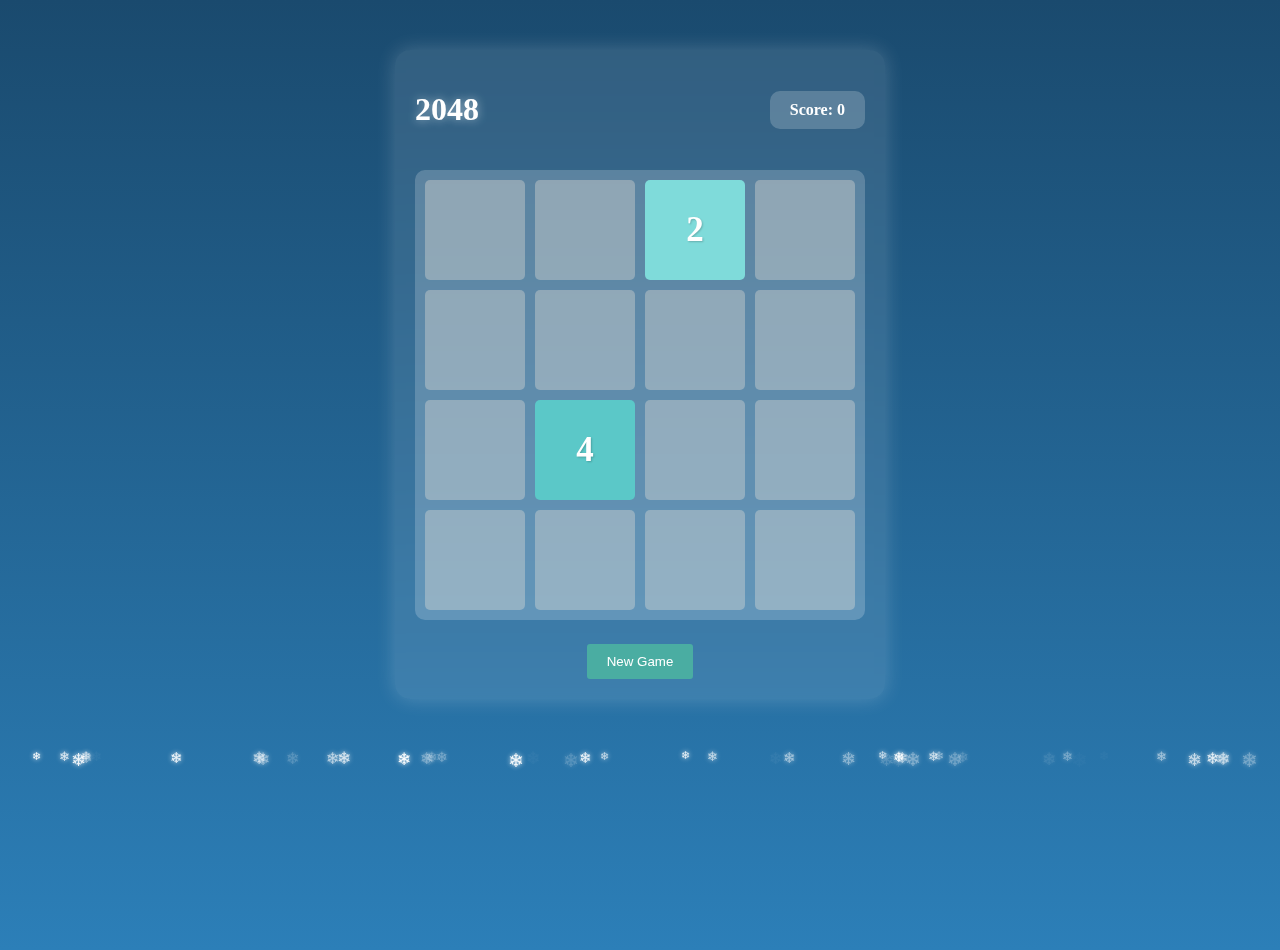
<file: src/index.html>
<!DOCTYPE html>
<html>
<head>
    <title>2048 Game</title>
    <link rel="stylesheet" href="style.css">
</head>
<body>
    <div class="container">
        <div class="header">
            <h1>2048</h1>
            <div class="score-container">
                Score: <span id="score">0</span>
            </div>
        </div>
        <div id="grid"></div>
        <div class="game-message">
            <p></p>
            <button id="restart">New Game</button>
        </div>
    </div>
    <script src="app.js"></script>
</body>
</html>
</file>
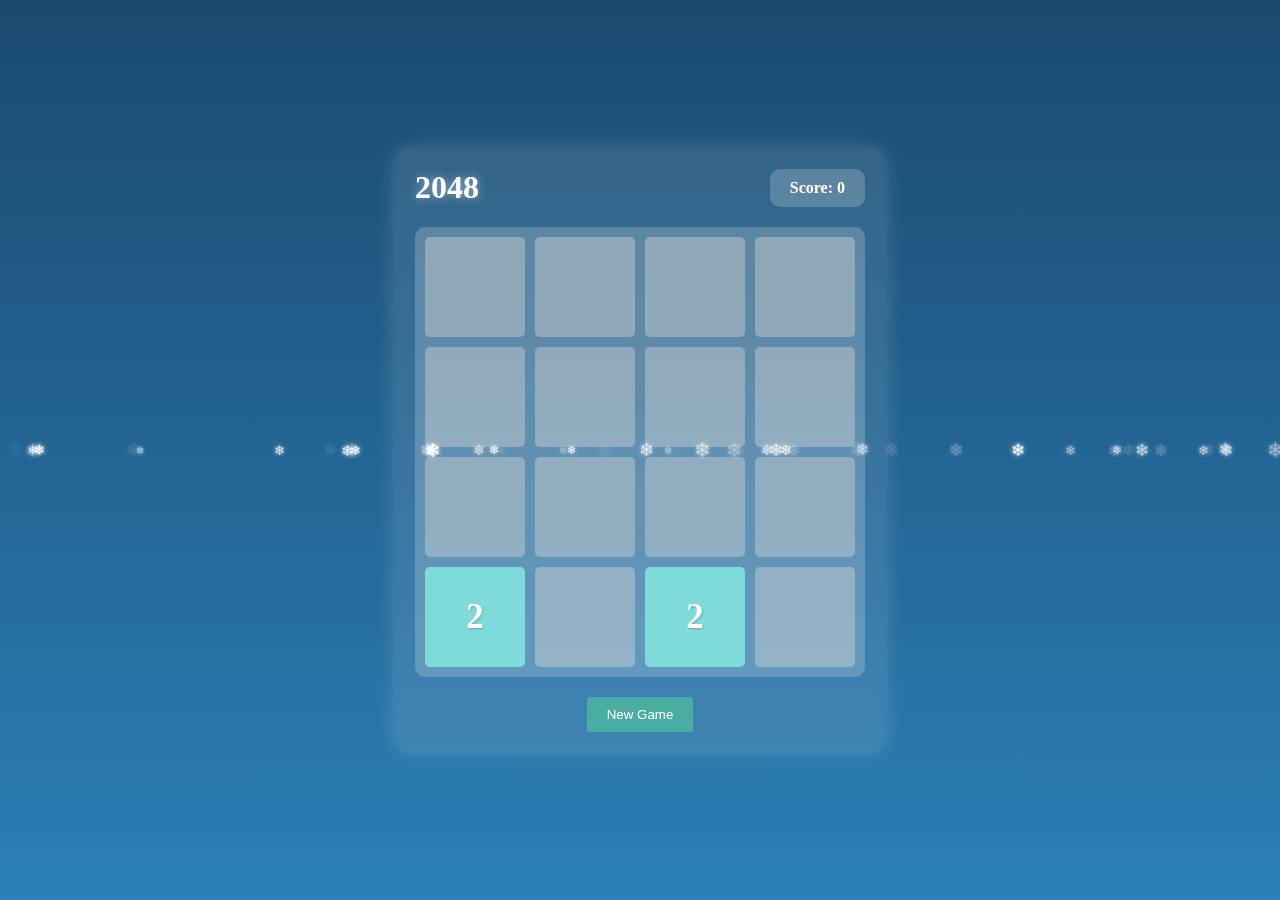
<file: 2048-complete.html>
<!DOCTYPE html>
<html lang="ru">
<head>
    <meta charset="UTF-8">
    <title>2048 Game</title>
    <style>
        body {
            background: linear-gradient(to bottom, #1a4a6e, #2c7fb8);
            min-height: 100vh;
            margin: 0;
            overflow: hidden;
            position: relative;
            /* Центрируем содержимое */
            display: flex;
            justify-content: center;
            align-items: center;
        }

        .container {
            width: 450px;
            text-align: center;
            background: rgba(255, 255, 255, 0.1);
            padding: 20px;
            border-radius: 15px;
            backdrop-filter: blur(5px);
            box-shadow: 0 0 20px rgba(255, 255, 255, 0.2);
            /* Убираем margin сверху, т.к. используем flex для центрирования */
            margin: 0 auto;
        }

        .header {
            display: flex;
            justify-content: space-between;
            align-items: center;
            margin-bottom: 20px;
        }

        .header h1 {
            color: #fff;
            text-shadow: 0 0 10px rgba(255, 255, 255, 0.5);
            margin: 0;
        }

        .score-container {
            background: rgba(255, 255, 255, 0.2);
            padding: 10px 20px;
            border-radius: 10px;
            color: #fff;
            font-weight: bold;
        }

        #grid {
            display: grid;
            grid-template-columns: repeat(4, 100px);
            grid-template-rows: repeat(4, 100px);
            gap: 10px;
            background: rgba(255, 255, 255, 0.2);
            padding: 10px;
            border-radius: 10px;
            margin: 0 auto;
        }

        .cell {
            background: rgba(238, 228, 218, 0.35);
            border-radius: 5px;
            display: flex;
            justify-content: center;
            align-items: center;
            font-size: 35px;
            font-weight: bold;
            color: #fff;
            text-shadow: 1px 1px 2px rgba(0,0,0,0.2);
        }

        .cell-2 { background: #7fdbda; }
        .cell-4 { background: #5bc8c8; }
        .cell-8 { background: #45b7b7; }
        .cell-16 { background: #2fa6a6; }
        .cell-32 { background: #199595; }
        .cell-64 { background: #038484; }
        .cell-128 { background: #4aada2; font-size: 30px; }
        .cell-256 { background: #45a195; font-size: 30px; }
        .cell-512 { background: #409588; font-size: 30px; }
        .cell-1024 { background: #3b897c; font-size: 25px; }
        .cell-2048 { background: #367d71; font-size: 25px; }

        .game-message {
            margin-top: 20px;
        }

        .game-message p {
            color: #fff;
            font-size: 24px;
            text-shadow: 0 0 10px rgba(255, 255, 255, 0.5);
            margin: 0;
        }

        button {
            padding: 10px 20px;
            background: #4aada2;
            color: white;
            border: none;
            border-radius: 3px;
            cursor: pointer;
            transition: background 0.3s;
        }

        button:hover {
            background: #367d71;
        }

        .snowflake {
            position: fixed;
            color: #fff;
            font-size: 1em;
            font-family: Arial, sans-serif;
            text-shadow: 0 0 5px #fff;
            user-select: none;
            z-index: 1000;
            pointer-events: none;
            animation: fall linear infinite;
        }

        @keyframes fall {
            0% {
                transform: translateY(-100vh) rotate(0deg);
            }
            100% {
                transform: translateY(100vh) rotate(360deg);
            }
        }
    </style>
</head>
<body>
    <div class="container">
        <div class="header">
            <h1>2048</h1>
            <div class="score-container">
                Score: <span id="score">0</span>
            </div>
        </div>

        <div id="grid"></div>

        <div class="game-message">
            <p></p>
            <button id="restart">New Game</button>
        </div>
    </div>

    <script>
        function createSnowflakes() {
            const snowflakesCount = 50;
            const container = document.body;
            
            for (let i = 0; i < snowflakesCount; i++) {
                const snowflake = document.createElement('div');
                snowflake.className = 'snowflake';
                snowflake.innerHTML = '❄';
                snowflake.style.left = `${Math.random() * 100}vw`;
                snowflake.style.animationDuration = `${Math.random() * 3 + 2}s`;
                snowflake.style.opacity = Math.random();
                snowflake.style.fontSize = `${Math.random() * 10 + 10}px`;
                container.appendChild(snowflake);
            }
        }

        class Game2048 {
            constructor() {
                this.grid = Array(4).fill().map(() => Array(4).fill(0));
                this.score = 0;
                this.gridElement = document.getElementById('grid');
                this.scoreElement = document.getElementById('score');
                this.messageElement = document.querySelector('.game-message p');
                this.init();
            }

            init() {
                // Create grid cells
                for (let i = 0; i < 16; i++) {
                    const cell = document.createElement('div');
                    cell.className = 'cell';
                    this.gridElement.appendChild(cell);
                }

                // Add initial tiles
                this.addRandomTile();
                this.addRandomTile();
                this.updateDisplay();

                // Add event listeners
                document.addEventListener('keydown', this.handleKeyPress.bind(this));
                document.getElementById('restart').addEventListener('click', () => {
                    this.restart();
                });
            }

            addRandomTile() {
                const emptyCells = [];
                for (let i = 0; i < 4; i++) {
                    for (let j = 0; j < 4; j++) {
                        if (this.grid[i][j] === 0) {
                            emptyCells.push({x: i, y: j});
                        }
                    }
                }
                if (emptyCells.length > 0) {
                    const {x, y} = emptyCells[Math.floor(Math.random() * emptyCells.length)];
                    this.grid[x][y] = Math.random() < 0.9 ? 2 : 4;
                }
            }

            updateDisplay() {
                const cells = document.querySelectorAll('.cell');
                for (let i = 0; i < 4; i++) {
                    for (let j = 0; j < 4; j++) {
                        const value = this.grid[i][j];
                        const cell = cells[i * 4 + j];
                        cell.textContent = value || '';
                        cell.className = `cell ${value ? 'cell-' + value : ''}`;
                    }
                }
                this.scoreElement.textContent = this.score;
            }

            move(direction) {
                let moved = false;
                const newGrid = JSON.parse(JSON.stringify(this.grid));

                // Helper function to move and merge tiles
                const moveTiles = (row) => {
                    const filtered = row.filter(cell => cell !== 0);
                    for (let i = 0; i < filtered.length - 1; i++) {
                        if (filtered[i] === filtered[i + 1]) {
                            filtered[i] *= 2;
                            this.score += filtered[i];
                            filtered.splice(i + 1, 1);
                            moved = true;
                        }
                    }
                    while (filtered.length < 4) filtered.push(0);
                    return filtered;
                };

                // Process each row/column based on direction
                if (direction === 'left' || direction === 'right') {
                    for (let i = 0; i < 4; i++) {
                        let row = this.grid[i];
                        if (direction === 'right') row = row.reverse();
                        row = moveTiles(row);
                        if (direction === 'right') row = row.reverse();
                        if (row.join(',') !== this.grid[i].join(',')) moved = true;
                        newGrid[i] = row;
                    }
                } else {
                    for (let j = 0; j < 4; j++) {
                        let column = this.grid.map(row => row[j]);
                        if (direction === 'down') column = column.reverse();
                        column = moveTiles(column);
                        if (direction === 'down') column = column.reverse();
                        for (let i = 0; i < 4; i++) {
                            if (newGrid[i][j] !== column[i]) moved = true;
                            newGrid[i][j] = column[i];
                        }
                    }
                }

                if (moved) {
                    this.grid = newGrid;
                    this.addRandomTile();
                    this.updateDisplay();
                    if (this.isGameOver()) {
                        this.messageElement.textContent = 'Game Over!';
                    } else if (this.hasWon()) {
                        this.messageElement.textContent = 'You Won!';
                    }
                }
            }

            handleKeyPress(event) {
                const arrowKeys = ['ArrowLeft', 'ArrowRight', 'ArrowUp', 'ArrowDown'];
                if (arrowKeys.includes(event.key)) {
                    event.preventDefault(); // Предотвращаем прокрутку страницы
                    switch(event.key) {
                        case 'ArrowLeft': this.move('left'); break;
                        case 'ArrowRight': this.move('right'); break;
                        case 'ArrowUp': this.move('up'); break;
                        case 'ArrowDown': this.move('down'); break;
                    }
                }
            }

            isGameOver() {
                // Check for empty cells
                for (let i = 0; i < 4; i++) {
                    for (let j = 0; j < 4; j++) {
                        if (this.grid[i][j] === 0) return false;
                    }
                }
                // Check for possible merges
                for (let i = 0; i < 4; i++) {
                    for (let j = 0; j < 4; j++) {
                        const current = this.grid[i][j];
                        if ((j < 3 && current === this.grid[i][j + 1]) ||
                            (i < 3 && current === this.grid[i + 1][j])) {
                            return false;
                        }
                    }
                }
                return true;
            }

            hasWon() {
                return this.grid.some(row => row.some(cell => cell === 2048));
            }

            restart() {
                this.grid = Array(4).fill().map(() => Array(4).fill(0));
                this.score = 0;
                this.messageElement.textContent = '';
                this.addRandomTile();
                this.addRandomTile();
                this.updateDisplay();
            }
        }

        window.onload = () => {
            createSnowflakes();
            new Game2048();
        };
    </script>
</body>
</html>
</file>
<file: src/style.css>
body {
    background: linear-gradient(to bottom, #1a4a6e, #2c7fb8);
    min-height: 100vh;
    margin: 0;
    overflow: hidden;
    position: relative;
}

.container {
    width: 450px;
    margin: 50px auto;
    text-align: center;
    background: rgba(255, 255, 255, 0.1);
    padding: 20px;
    border-radius: 15px;
    backdrop-filter: blur(5px);
    box-shadow: 0 0 20px rgba(255, 255, 255, 0.2);
}

.header {
    display: flex;
    justify-content: space-between;
    align-items: center;
    margin-bottom: 20px;
}

.header h1 {
    color: #fff;
    text-shadow: 0 0 10px rgba(255, 255, 255, 0.5);
}

.score-container {
    background: rgba(255, 255, 255, 0.2);
    padding: 10px 20px;
    border-radius: 10px;
    color: #fff;
    font-weight: bold;
}

#grid {
    display: grid;
    grid-template-columns: repeat(4, 100px);
    grid-template-rows: repeat(4, 100px);
    gap: 10px;
    background: rgba(255, 255, 255, 0.2);
    padding: 10px;
    border-radius: 10px;
    margin: 0 auto;
}

.cell {
    background: rgba(238, 228, 218, 0.35);
    border-radius: 5px;
    display: flex;
    justify-content: center;
    align-items: center;
    font-size: 35px;
    font-weight: bold;
    color: #fff;
    text-shadow: 1px 1px 2px rgba(0,0,0,0.2);
}

.cell-2 { background: #7fdbda; }
.cell-4 { background: #5bc8c8; }
.cell-8 { background: #45b7b7; }
.cell-16 { background: #2fa6a6; }
.cell-32 { background: #199595; }
.cell-64 { background: #038484; }
.cell-128 { background: #4aada2; font-size: 30px; }
.cell-256 { background: #45a195; font-size: 30px; }
.cell-512 { background: #409588; font-size: 30px; }
.cell-1024 { background: #3b897c; font-size: 25px; }
.cell-2048 { background: #367d71; font-size: 25px; }

.game-message {
    margin-top: 20px;
}

.game-message p {
    color: #fff;
    font-size: 24px;
    text-shadow: 0 0 10px rgba(255, 255, 255, 0.5);
}

button {
    padding: 10px 20px;
    background: #4aada2;
    color: white;
    border: none;
    border-radius: 3px;
    cursor: pointer;
    transition: background 0.3s;
}

button:hover {
    background: #367d71;
}

.snowflake {
    position: fixed;
    color: #fff;
    font-size: 1em;
    font-family: Arial, sans-serif;
    text-shadow: 0 0 5px #fff;
    user-select: none;
    z-index: 1000;
    pointer-events: none;
    animation: fall linear infinite;
}

@keyframes fall {
    0% {
        transform: translateY(-100vh) rotate(0deg);
    }
    100% {
        transform: translateY(100vh) rotate(360deg);
    }
}
</file>
